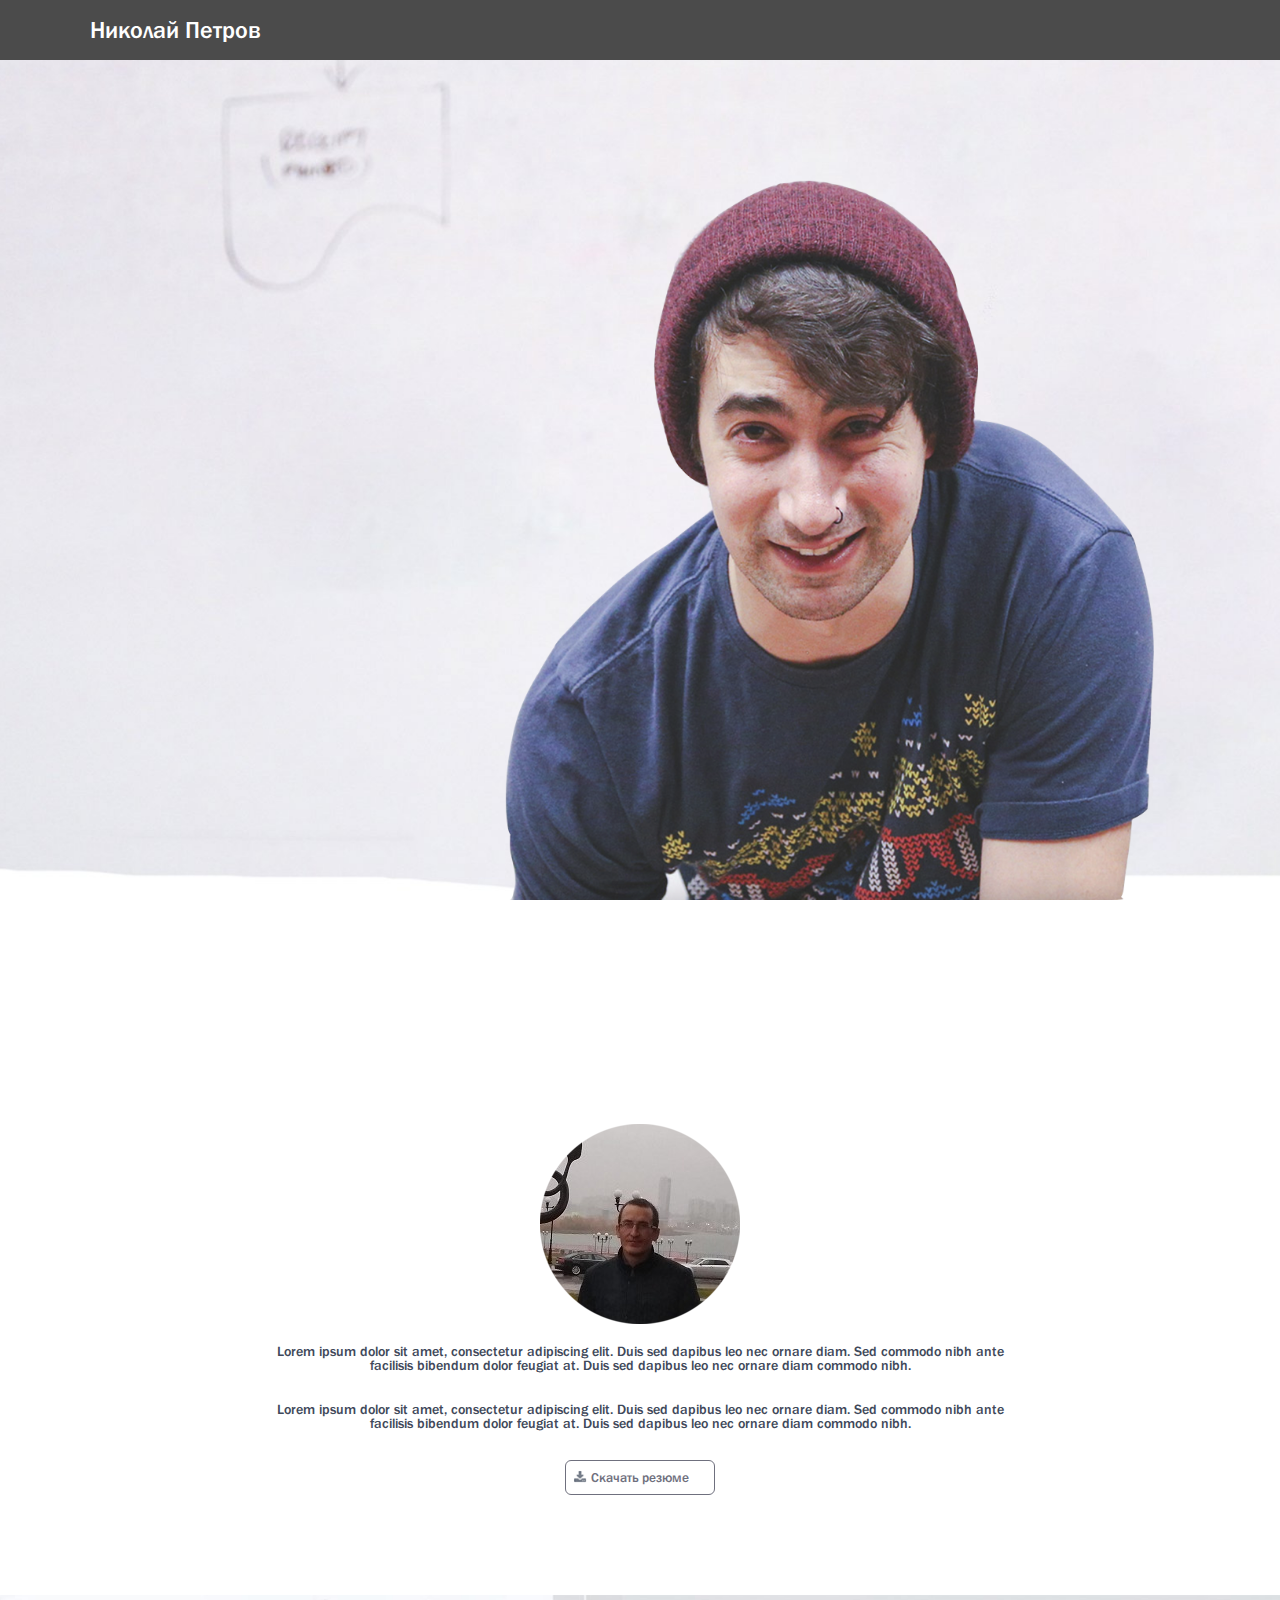
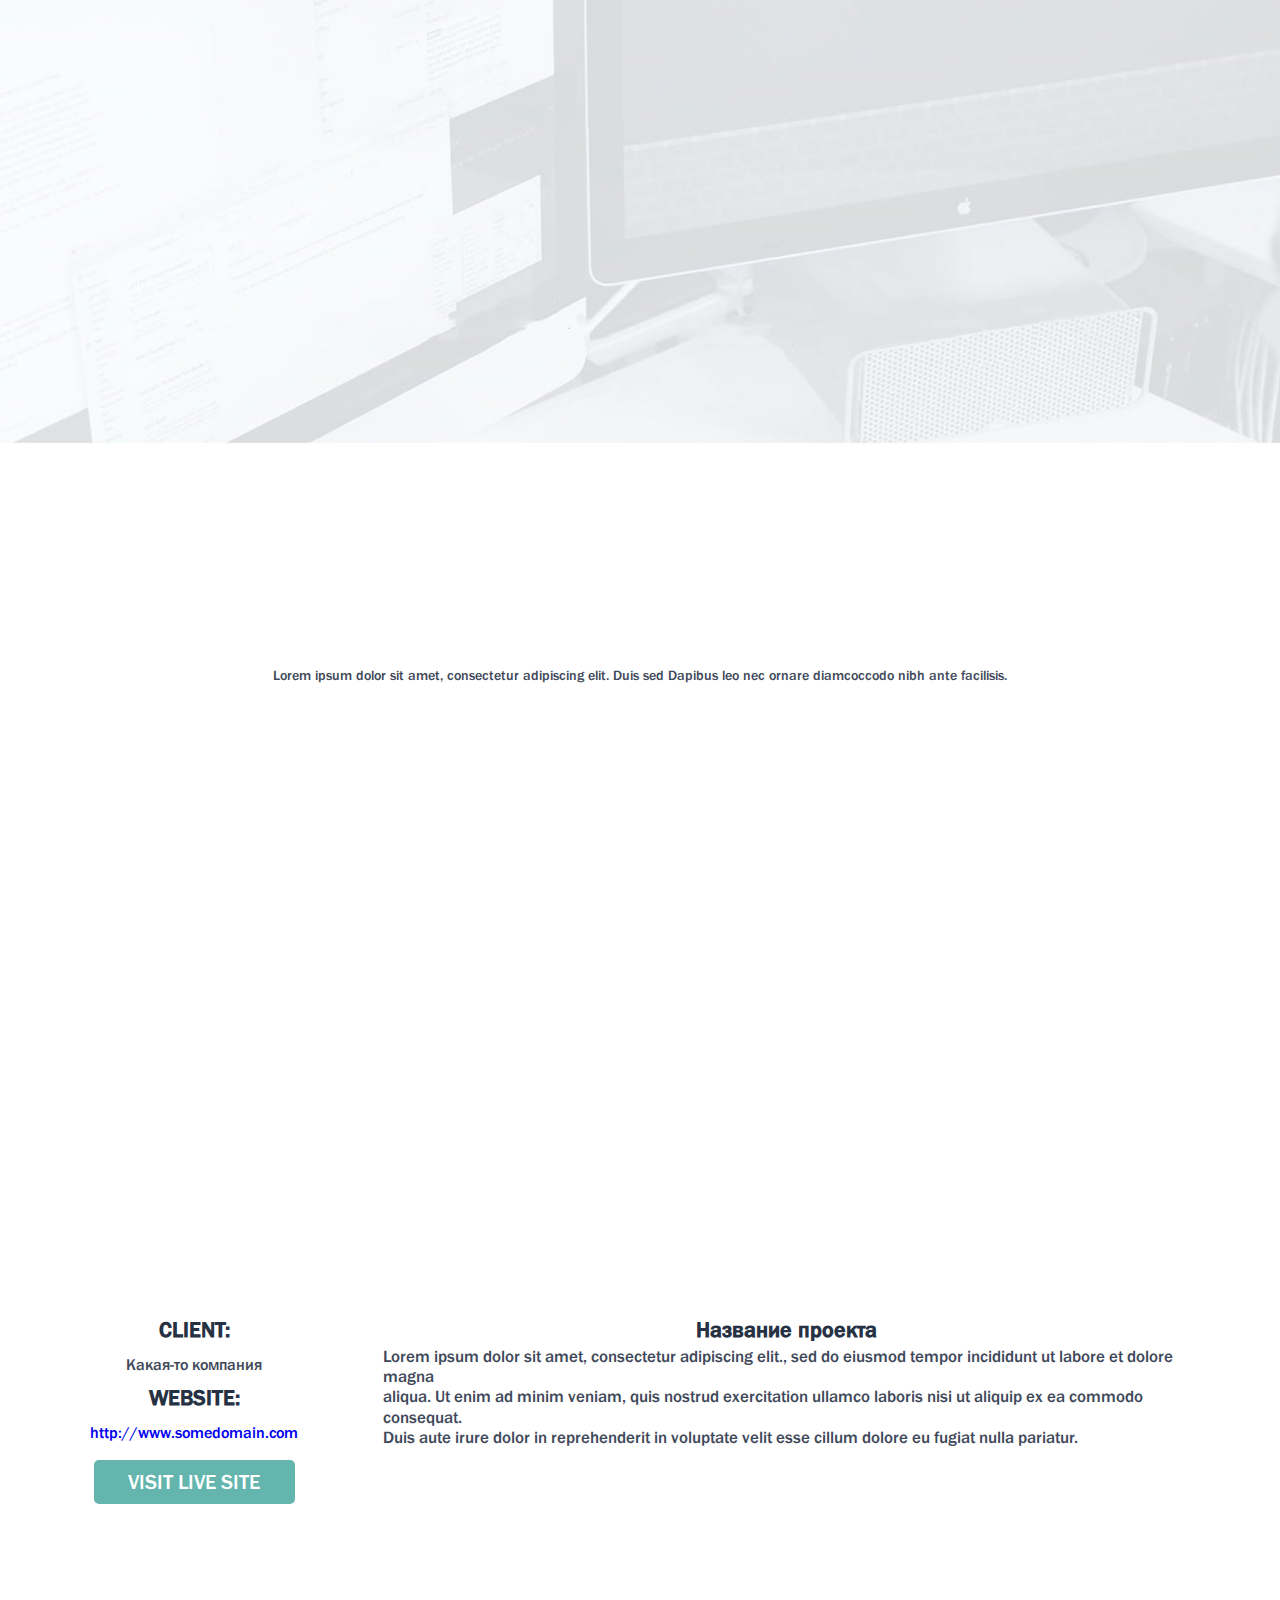
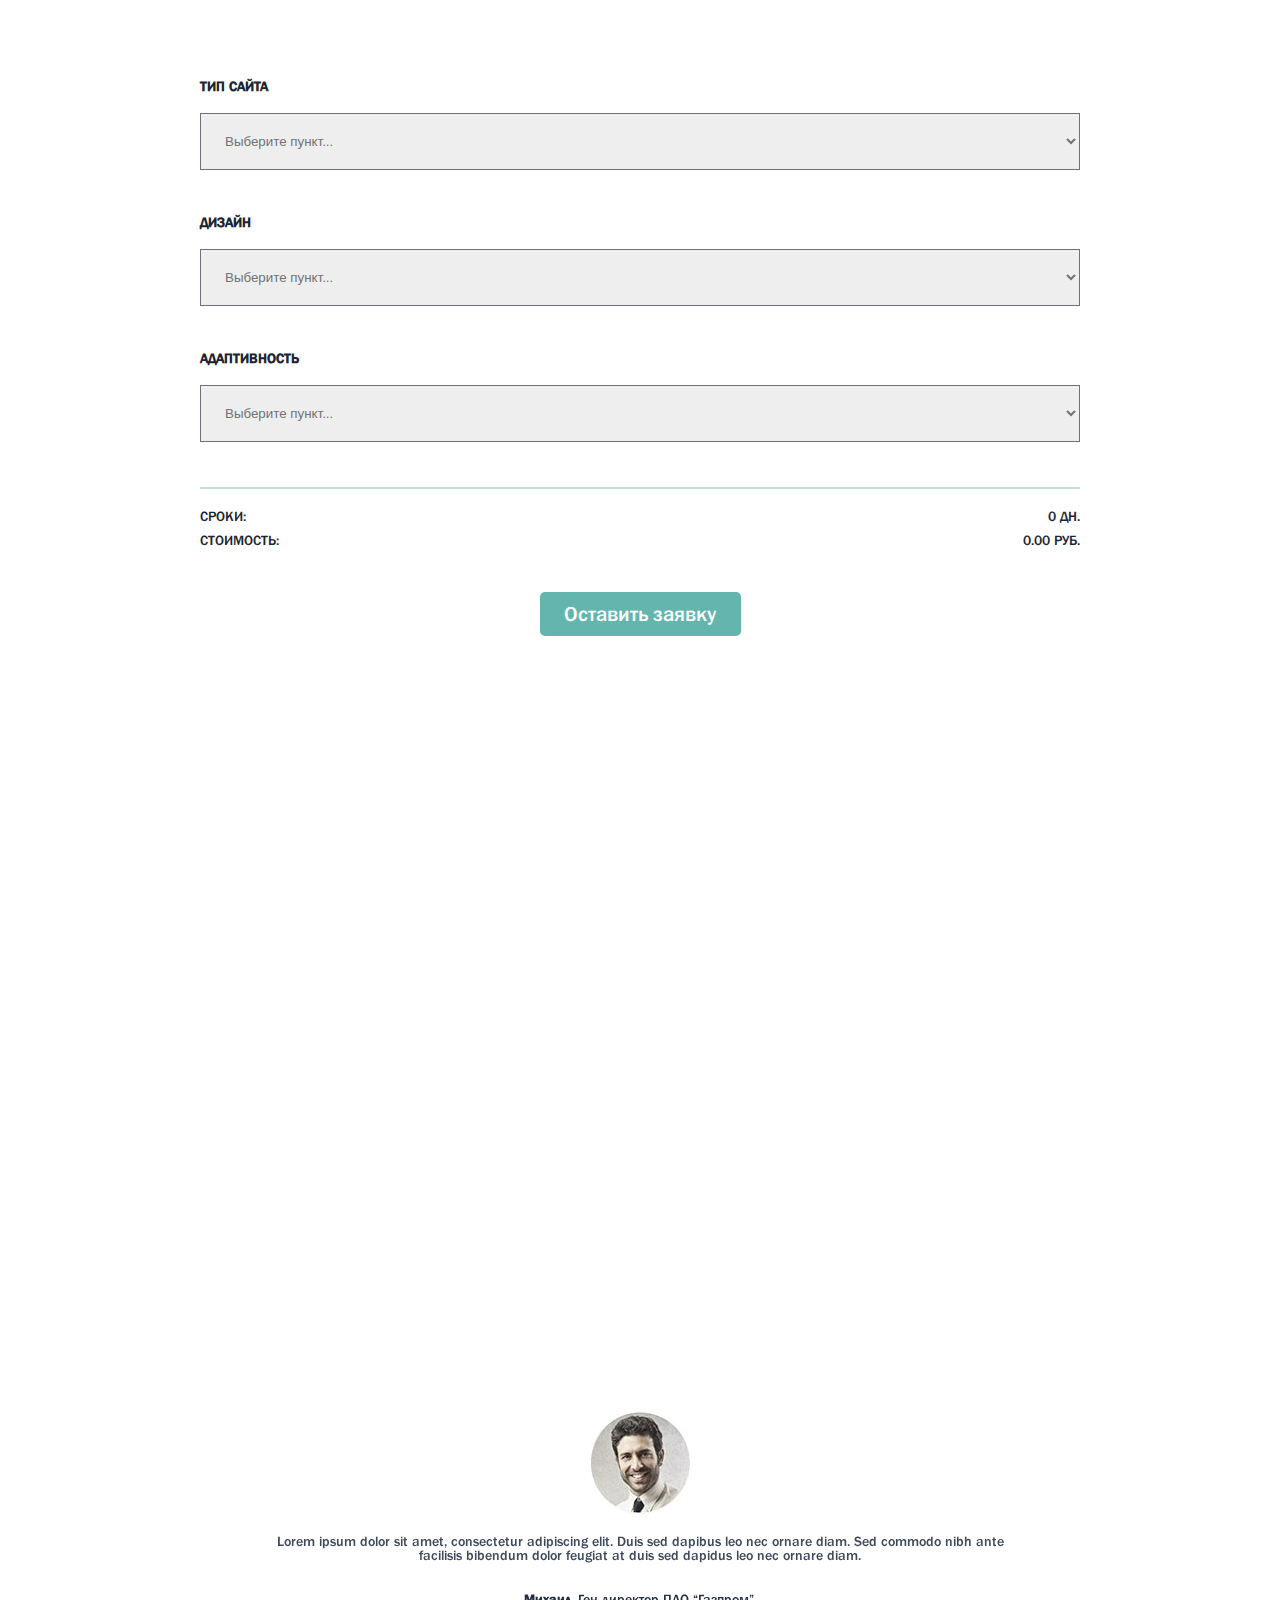
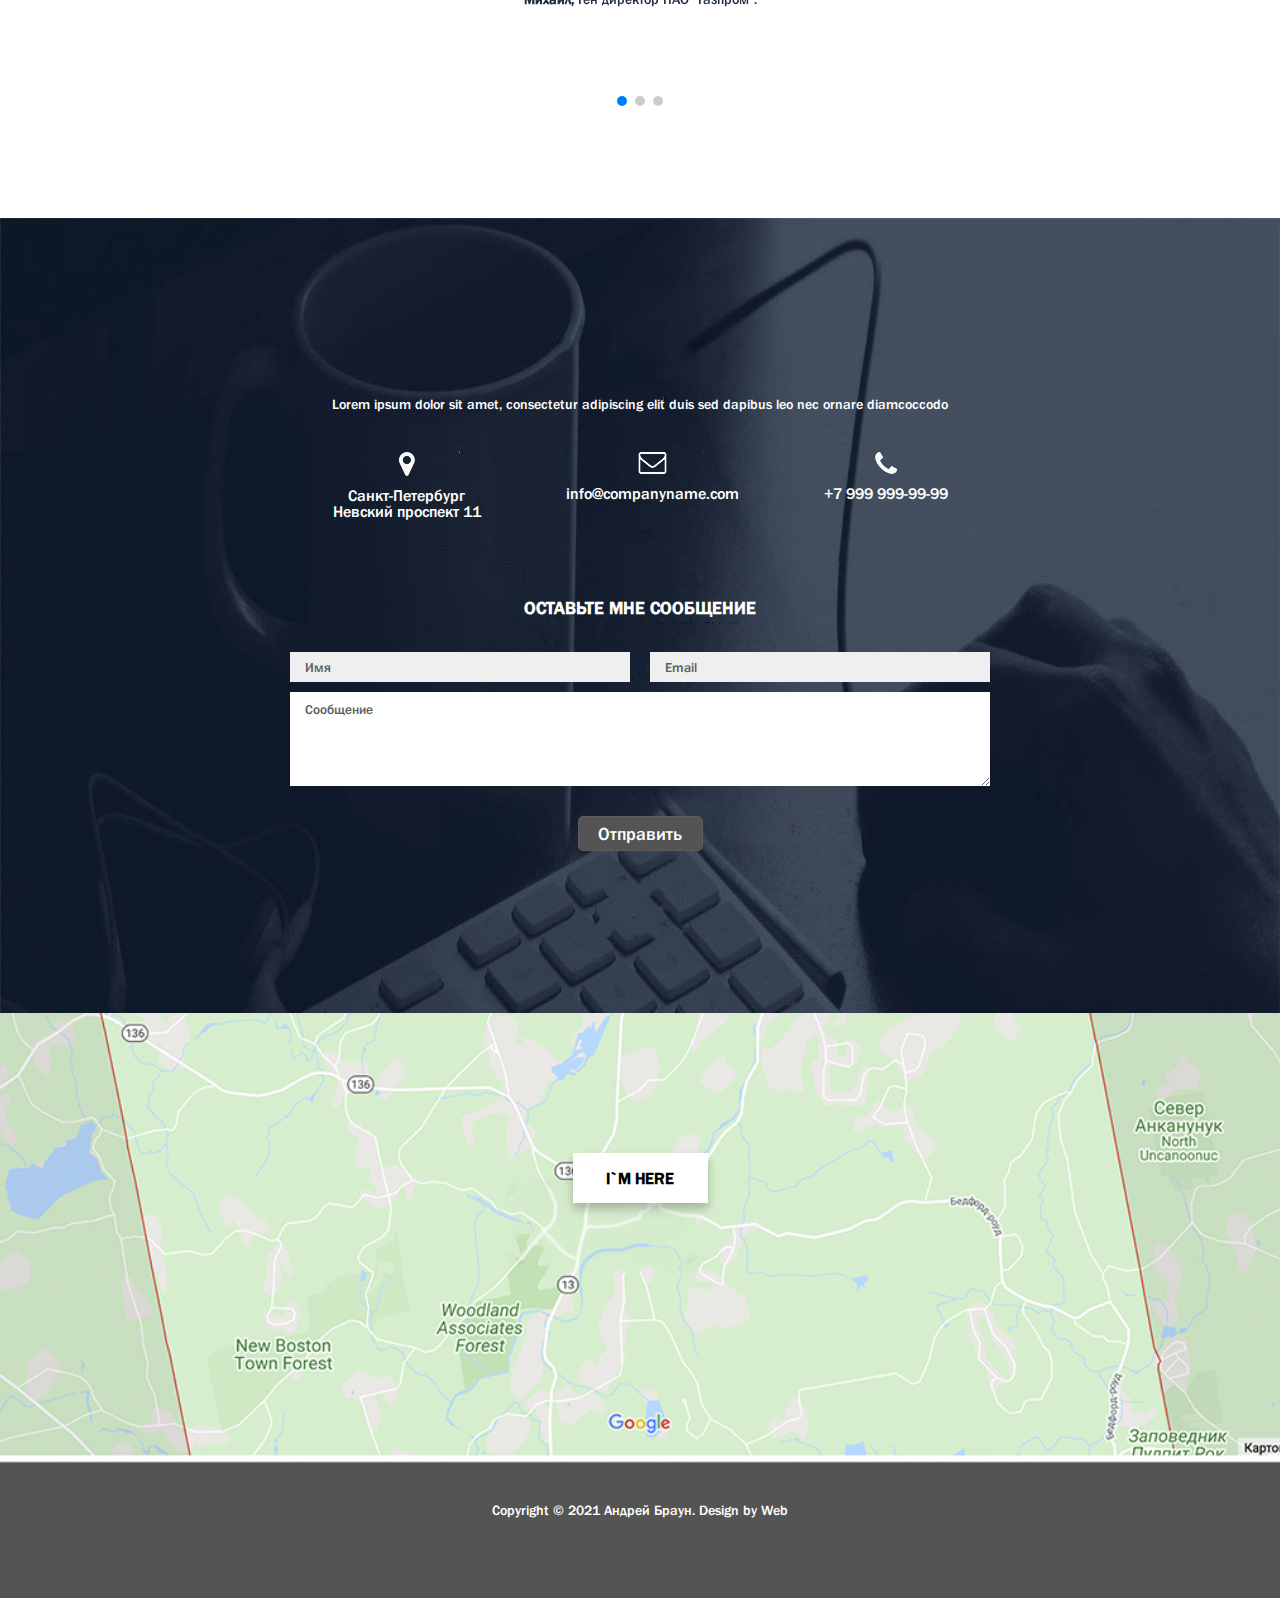
<file: src/index.html>
<!DOCTYPE html>
<html lang="ru">

<head>
   <meta charset="UTF-8">
   <meta http-equiv="X-UA-Compatible" content="IE=edge">
   <meta name="viewport" content="width=device-width, initial-scale=1.0">
   <title>Мой проект - портфолио</title>
   <link rel="stylesheet" href="./css/reset.css">
   <link rel="stylesheet" href="./css/swiper-bundle.min.css">
   <link rel="stylesheet" href="./css/media.css">
   <link rel="stylesheet" href="./css/style.css">
</head>

<body>
   <div class="loader" id="loader"></div>

   <header class="header">
      <div class="container">
         <nav class="header__nav">
            <div class="header__logo link-active">
               <a class="header__logo-link" href="#main">
                  <div class="header__logo-item">Николай Петров</div>
               </a>
            </div>
            <ul class="header__menu">
               <li class="header__menu-item"><a class="header__menu-link" href="#about">ОБО МНЕ</a></li>
               <li class="header__menu-item"><a class="header__menu-link" href="#skills">УСЛУГИ</a></li>
               <li class="header__menu-item"><a class="header__menu-link" href="#cases">КЕЙСЫ</a></li>
               <li class="header__menu-item"><a class="header__menu-link" href="#calculation">ПРАЙС</a></li>
               <li class="header__menu-item"><a class="header__menu-link" href="#awards">ОТЗЫВЫ</a></li>
               <li class="header__menu-item"><a class="header__menu-link" href="#contacts">КОНТАКТЫ</a></li>
            </ul>
            <div class="burger">
               <input id="burger__menu-toggle" type="checkbox" />
               <label class="burger__menu-btn" for="burger__menu-toggle">
                  <span></span>
               </label>
               <ul class="burger__menu-box">
                  <li class="burger__menu-item"><a class="burger__menu-link" href="#about">ОБО МНЕ</a></li>
                  <li class="burger__menu-item"><a class="burger__menu-link" href="#skills">УСЛУГИ</a></li>
                  <li class="burger__menu-item"><a class="burger__menu-link" href="#cases">КЕЙСЫ</a></li>
                  <li class="burger__menu-item"><a class="burger__menu-link" href="#calculation">ПРАЙС</a></li>
                  <li class="burger__menu-item"><a class="burger__menu-link" href="#awards">ОТЗЫВЫ</a></li>
                  <li class="burger__menu-item"><a class="burger__menu-link" href="#contacts">КОНТАКТЫ</a></li>
               </ul>
            </div>
         </nav>
      </div>
   </header>

   <main id="main">
      <div class="container">
         <div class="main__box">
            <h1 class="main__title">Привет<br>Я Николай Петров</h1>
            <h4 class="main__subtitle">Фулл стек веб - разработчик и Android - разработчик</h4>
            <input class="main__input" type="button" value="Обо мне">
            <input class="main__input" type="button" value="Мои работы">
         </div>
      </div>
   </main>

   <section id="about">
      <div class="container">
         <div class="title-container ">
            <h2 class="title title-animation">ОБО МНЕ</h2>
         </div>
         <div class="border-container border-animation">
            <img class="border-bottom" src="./img/border.jpg" alt="Нижняя линия">
         </div>
         <img class="about__img" src="./img/about/about__photo.png" alt="Фотография Николай Петров">
         <p class="about__text">Lorem ipsum dolor sit amet, consectetur adipiscing elit. Duis sed dapibus leo nec ornare
            diam. Sed commodo nibh ante<br>
            facilisis bibendum dolor feugiat at. Duis sed dapibus leo nec ornare diam commodo nibh.
         </p>
         <p class="about__text">Lorem ipsum dolor sit amet, consectetur adipiscing elit. Duis sed dapibus leo nec ornare
            diam. Sed commodo nibh ante<br>
            facilisis bibendum dolor feugiat at. Duis sed dapibus leo nec ornare diam commodo nibh.
         </p>
         <input class="about__input" type="button" value="Скачать резюме">
      </div>
   </section>

   <section id="skills">
      <div class="container">
         <div class="title-container">
            <h2 class="title skills__title title-animation">ЧТО Я УМЕЮ</h2>
         </div>
         <div class="border-container border-animation">
            <img class="border-bottom" src="./img/border.jpg" alt="Нижняя линия">
         </div>
         <div class="skills__container site-animation">
            <div class="skills__list">
               <div class="skills-container-icons">
                  <img class="skills__img-icon" src="./img/skills/skills__img_icon1.png" alt="иконки">
               </div>
               <h3 class="skills__list-title">Веб-дизайн</h3>
               <p class="skills__list-subtitle">Lorem ipsum dolor sit amet placerat
                  facilisis felis mi in tempus eleifend
                  pellentesque natoque etiam.</p>
            </div>
            <div class="skills__list">
               <div class="skills-container-icons">
                  <img class="skills__img-icon" src="./img/skills/skills__img_icon2.png" alt="иконки">
               </div>
               <h3 class="skills__list-title">Разработка</h3>
               <p class="skills__list-subtitle">Lorem ipsum dolor sit amet placerat
                  facilisis felis mi in tempus eleifend
                  pellentesque natoque etiam.</p>
            </div>
            <div class="skills__list">
               <div class="skills-container-icons">
                  <img class="skills__img-icon" src="./img/skills/skills__img_icon3.png" alt="иконки">
               </div>
               <h3 class="skills__list-title">СЕО-Оптимизация</h3>
               <p class="skills__list-subtitle">Lorem ipsum dolor sit amet placerat
                  facilisis felis mi in tempus eleifend
                  pellentesque natoque etiam.</p>
            </div>
            <div class="skills__list">
               <div class="skills-container-icons">
                  <img class="skills__img-icon" src="./img/skills/skills__img_icon4.png" alt="иконки">
               </div>
               <h3 class="skills__list-title">Маркетинг</h3>
               <p class="skills__list-subtitle">Lorem ipsum dolor sit amet placerat
                  facilisis felis mi in tempus eleifend
                  pellentesque natoque etiam.</p>
            </div>
         </div>
      </div>
   </section>

   <section id="cases">
      <div class="container">
         <div class="title-container">
            <h2 class="title title-animation">КЕЙСЫ</h2>
         </div>
         <div class="border-container border-animation">
            <img class="border-bottom" src="./img/border.jpg" alt="Нижняя линия">
         </div>
         <p class="cases__subtitle">Lorem ipsum dolor sit amet, consectetur adipiscing elit. Duis sed Dapibus leo nec
            ornare
            diamcoccodo nibh ante facilisis.
         </p>
         <div class="swiper site-animation">
            <div class="swiper-wrapper">
               <div class="swiper-slide">
                  <img class="cases__img" src="./img/cases__img.jpg" alt="Картинка open cloud">
               </div>
               <div class="swiper-slide">
                  <img class="cases__img" src="./img/footer__map.png" alt="Картинка open cloud">
               </div>
               <div class="swiper-slide">
                  <img class="cases__img" src="./img/contacts/contacts__bg.jpg" alt="Картинка open cloud">
               </div>
            </div>

            <div class="swiper-pagination"></div>

            <div class="swiper-button-prev"></div>
            <div class="swiper-button-next"></div>
            <!-- <div class="swiper-scrollbar"></div> -->
         </div>
         <div class="cases__container">
            <div class="cases__info">
               <h4 class="cases__info-title">CLIENT:</h4>
               <p class="cases__info-subtitle">Какая-то компания</p>
               <h4 class="cases__info-title">WEBSITE:</h4>
               <a class="cases__info-site" href="#">http://www.somedomain.com</a>
               <input class="cases__input" type="submit" value="VISIT LIVE SITE">
            </div>
            <div class="cases__project">
               <h4 class="cases__project-title">Название проекта</h4>
               <p class="cases__project-text">Lorem ipsum dolor sit amet, consectetur adipiscing elit., sed do eiusmod
                  tempor
                  incididunt ut labore et dolore magna<br>
                  aliqua. Ut enim ad minim veniam, quis nostrud exercitation ullamco laboris nisi ut aliquip ex ea
                  commodo
                  consequat.<br>
                  Duis aute irure dolor in reprehenderit in voluptate velit esse cillum dolore eu fugiat nulla pariatur.
               </p>
            </div>
         </div>
      </div>
   </section>

   <section id="calculation">
      <div class="container">
         <div class="title-container">
            <h2 class="title title-lowercase title-animation">Расчет стоимости</h2>
         </div>
         <div class="calculation__menu">
            <div class="calculation__list">
               <h4 class="calculation__list-title">ТИП САЙТА</h4>
               <select class="calculation__select" name="siteType" id="siteType">
                  <option class="calculation__list-select" value="0">Выберите пункт...</option>
                  <option class="calculation__list-select" value="2000">Сайт визитка</option>
                  <option class="calculation__list-select" value="3000">Интернет магазин</option>
                  <option class="calculation__list-select" value="4000">Корпоративный cайт</option>
               </select>
            </div>
            <div class="calculation__list">
               <h4 class="calculation__list-title">ДИЗАЙН</h4>
               <select class="calculation__select" name="designType" id="designType">
                  <option class="calculation__list-select" value="0">Выберите пункт...</option>
                  <option class="calculation__list-select" value="2000">Шаблонный дизайн</option>
                  <option class="calculation__list-select" value="3000">Органический дизайн</option>
                  <option class="calculation__list-select" value="4000">Уникальный дизайн</option>
               </select>
            </div>
            <div class="calculation__list">
               <h4 class="calculation__list-title">АДАПТИВНОСТЬ</h4>
               <select class="calculation__select" name="siteAdaptive" id="siteAdaptive">
                  <option class="calculation__list-select" value="0">Выберите пункт...</option>
                  <option class="calculation__list-select" value="0">Не адаптивный сайт</option>
                  <option class="calculation__list-select" value="3000">Адаптивный сайт</option>
               </select>
            </div>
            <div class="calculation__border"> </div>
            <div class="calculation__total calculation__total-bottom">
               <p class="">Cроки:</p>
               <p><span id="total-date">0</span> дн.</p>
            </div>
            <div class="calculation__total">
               <p class="">Cтоимость:</p>
               <p><span id="total">0.00</span> руб.</p>
            </div>
         </div>
         <input class="calculation__input" type="submit" value="Оставить заявку">
      </div>
   </section>

   <section class="statistics">
      <div class="container">
         <div class="title-container">
            <h2 class="title statistics__title title-animation">НЕМНОГО СТАТИСТИКИ</h2>
         </div>
         <div class="border-container border-animation">
            <img class="border-bottom" src="./img/border.jpg" alt="Нижняя линия">
         </div>
         <div class="statistics__container site-animation">
            <div class="statistics__list">
               <img class="statistics__img-icon" src="./img/statistics/statistics__img_icon1.png" alt="иконки">
               <h3 class="statistics__list-title">120</h3>
               <p class="statistics__list-subtitle">СЧАСТЛИВЫХ КЛИЕНТОВ</p>
            </div>
            <div class="statistics__list">
               <img class="statistics__img-icon" src="./img/statistics/statistics__img_icon2.png" alt="иконки">
               <h3 class="statistics__list-title">4,600</h3>
               <p class="statistics__list-subtitle">ЧАСОВ РАБОТЫ</p>
            </div>
            <div class="statistics__list">
               <img class="statistics__img-icon" src="./img/statistics/statistics__img_icon3.png" alt="иконки">
               <h3 class="statistics__list-title">340</h3>
               <p class="statistics__list-subtitle">ПРОЕКТОВ ЗАВЕРШЕНО</p>
            </div>
            <div class="statistics__list">
               <img class="statistics__img-icon" src="./img/statistics/statistics__img_icon4.png" alt="иконки">
               <h3 class="statistics__list-title">23</h3>
               <p class="statistics__list-subtitle">НАГРАД ПОЛУЧЕНО</p>
            </div>
         </div>
      </div>
   </section>

   <section id="awards">
      <div class="container">
         <div class="title-container">
            <h2 class="title title-animation">ОТЗЫВЫ</h2>
         </div>
         <div class="border-container border-animation">
            <img class="border-bottom" src="./img/border.jpg" alt="Нижняя линия">
         </div>
         <div class="awards__container">
            <div class="swiper">
               <div class="swiper-wrapper">
                  <div class="swiper-slide">
                     <img class="awards__img" src="./img/awards/awards__img1.jpg" alt="Фотографии">
                     <p class="awards__text">Lorem ipsum dolor sit amet, consectetur adipiscing elit. Duis sed dapibus
                        leo nec
                        ornare
                        diam. Sed commodo nibh ante<br>
                        facilisis bibendum dolor feugiat at duis sed dapidus leo nec ornare diam.
                     </p>
                     <p class="awards__text-name"><span>Михаил, </span>Ген директор ПАО “Газпром”.</p>
                  </div>
                  <div class="swiper-slide">
                     <img class="awards__img" src="./img/awards/awards__img2.png" alt="Фотографии">
                     <p class="awards__text">Lorem ipsum dolor sit amet, consectetur adipiscing elit. Duis sed dapibus
                        leo nec
                        ornare
                        diam. Sed commodo nibh ante<br>
                        facilisis bibendum dolor feugiat at duis sed dapidus leo nec ornare diam.
                     </p>
                     <p class="awards__text-name"><span>Андрей, </span>Веб-разработчик.</p>
                  </div>
                  <div class="swiper-slide">
                     <img class="awards__img" src="./img/awards/awards__img3.png" alt="Фотографии">
                     <p class="awards__text">Lorem ipsum dolor sit amet, consectetur adipiscing elit. Duis sed dapibus
                        leo nec
                        ornare
                        diam. Sed commodo nibh ante<br>
                        facilisis bibendum dolor feugiat at duis sed dapidus leo nec ornare diam.
                     </p>
                     <p class="awards__text-name"><span>Николай, </span>Начинающий веб-разработчик.</p>
                  </div>
               </div>

               <div class="swiper-pagination"></div>
               <!--  <div class="swiper-button-prev"></div>
               <div class="swiper-button-next"></div>
               <div class="swiper-scrollbar"></div> -->
            </div>
         </div>
      </div>
   </section>

   <section id="contacts">
      <div class="container">
         <div class="contacts__wrapper">
            <div class="title-container">
               <h2 class="title title__white title-animation">МОИ КОНТАКТЫ</h2>
            </div>
            <div class="border-container border-animation">
               <img class="border-bottom border-bottom_margin" src="./img/border.jpg" alt="Нижняя линия">
            </div>
            <p class="contacts__subtitle">Lorem ipsum dolor sit amet, consectetur adipiscing elit duis sed dapibus leo
               nec
               ornare diamcoccodo</p>
            <div class="contacts__container">
               <div class="contacts__list">
                  <img class="contacts__img-icon" src="./img/contacts/contacts__input_icon1.png" alt="иконки">
                  <div class="contacts__address">Санкт-Петербург<br>Невский проспект 11</div>
               </div>
               <div class="contacts__list">
                  <img class="contacts__img-icon" src="./img/contacts/contacts__input_icon2.png" alt="иконки">
                  <a class="contacts__email" href="mailto:info@companyname.com">info@companyname.com</a>
               </div>
               <div class="contacts__list">
                  <img class="contacts__img-icon" src="./img/contacts/contacts__input_icon3.png" alt="иконки">
                  <a class="contacts__phone" href="tel:+79999999999">+7 999 999-99-99</a>
               </div>
            </div>
            <div class="contacts__box">
               <h3 class="contacts__message">ОСТАВЬТЕ МНЕ СООБЩЕНИЕ</h3>
               <form class="contacts__form" action="">
                  <div class="contacts__form-box">
                     <input class="contacts__form-input contacts__form-input_margin" type="submit" value="Имя">
                     <input class="contacts__form-input" type="submit" value="Email">
                  </div>
                  <textarea class="contacts__textarea" name="" id="" cols="" rows="">Сообщение</textarea>
               </form>
               <button class="contacts__btn">Отправить</button>
            </div>
            <ul class="contacts__social-list">
               <li class="contacts__social-item">
                  <a href="#" class="contacts__social-link contacts__social-link_facebook"></a>
               </li>
               <li class="contacts__social-item">
                  <a href="#" class="contacts__social-link contacts__social-link_twitter"></a>
               </li>
               <li class="contacts__social-item">
                  <a href="#" class="contacts__social-link contacts__social-link_ball"></a>
               </li>
               <li class="contacts__social-item">
                  <a href="#" class="contacts__social-link contacts__social-link_kat"></a>
               </li>
               <li class="contacts__social-item">
                  <a href="#" class="contacts__social-link contacts__social-link_inctagram"></a>
               </li>
               <li class="contacts__social-item">
                  <a href="#" class="contacts__social-link contacts__social-link_in"></a>
               </li>
            </ul>
         </div>
      </div>
   </section>

   <footer class="footer">
      <div class="footer__container">
         <h3 class="footer__title">I`M HERE</h3>
      </div>
      <div class="footer__text">Copyright © 2021 Андрей Браун. Design by Web</div>
   </footer>

   <div class="modal-container">
      <div id="modal" class="modal">
         <p class="modal__text">Хочешь получить скидку? Жми кнопку ниже!</p>
         <button class="modal__btn" title="Закрыть"
            onclick="document.getElementById('modal').style.display='none';"></button>
         <a href="#calculation"><button class="modal__button" id="modal__button">Получить скидку</button></a>
      </div>
   </div>

   <script src="./js/jquery-3.6.0.min.js"></script>
   <script src="./js/swiper-bundle.min.js"></script>
   <script src="./js/script.js"></script>
</body>

</html>
</file>
<file: src/css/media.css>
@media (min-width: 576px) {
   h1.main__title {
      font-size: 50px;
   }

   div.cases__container {
      display: flex;
      flex-direction: row;
   }

   div.cases__project {
      padding-left: 35px;
   }

   ul.contacts__social-list {
      max-width: 300px;
   }
}

@media (min-width: 768px) {
   .burger {
      display: none;
   }

   li.header__menu-item {
      display: block;
   }

   h1.main__title {
      font-size: 55px;
   }

   div.skills__container {
      display: flex;
      justify-content: space-around;
      align-items: center;
      padding-top: 45px;
   }

   p.skills__list-subtitle {
      width: 100%;
   }

   div.cases__project {
      padding-left: 85px;
   }

   div.statistics__container {
      display: flex;
      justify-content: space-around;
      align-items: center;
   }

   input.contacts__form-input {
      width: 60%;
   }

   textarea.contacts__textarea {
      width: 60%;
   }

   ul.contacts__social-list {
      max-width: 350px;
   }
}

@media (min-width: 992px) {
   div.header__logo-item {
      font-size: 24px;
   }

   li.header__menu-item {
      font-size: 17px;
      padding-right: 25px;
   }

   #main::after {
      display: none;
   }

   h1.main__title {
      font-size: 60px;
      color: #223549;
   }

   h4.main__subtitle {
      font-size: 17px;
      color: #76828e;
   }

   input.main__input {
      color: #697784;
      background-color: transparent;
   }

   input.main__input:hover {
      background-color: #545454;
      color: #ffffff;
   }

   div.contacts__wrapper {
      padding: 0 200px;
   }

   div.contacts__container {
      display: flex;
      justify-content: space-around;
   }

   div.contacts__address {
      font-size: 16px;
   }

   a.contacts__email {
      font-size: 16px;
   }

   a.contacts__phone {
      font-size: 16px;
   }

   div.contacts__form-box {
      display: flex;
   }

   input.contacts__form-input_margin {
      margin-right: 20px;
   }

   textarea.contacts__textarea {
      width: 100%;
   }

   ul.contacts__social-list {
      max-width: 420px;
   }
}

@media (min-width: 1200px) {
   li.header__menu-item {
      padding-right: 40px;
   }

   h1.main__title {
      font-size: 70px;
      color: #223549;
   }

   h4.main__subtitle {
      font-size: 21px;
      color: #76828e;
   }
}
</file>
<file: src/css/style.css>
@font-face {
   font-family: 'Franklin Gothic';
   src: url('../fonts/framd.eot');
   src: local('☺'), url('../fonts/framd.woff') format('woff'), url('../fonts/framd.ttf') format('truetype'), url('../fonts/framd.svg') format('svg');
   font-weight: normal;
   font-style: normal;
}

/* html {
   scroll-behavior: smooth;
}

:target {
   scroll-margin-top: 70px;
} */

body {
   font-family: 'Franklin Gothic', Arial, Helvetica, sans-serif;
}

.loader {
   position: fixed;
   top: 30%;
   left: 50%;
   border: 16px solid #ffffff;
   border-top: 16px solid #4b4b4b;
   border-bottom: 16px solid #4b4b4b;
   border-radius: 50%;
   width: 100px;
   height: 100px;
   z-index: 1;
   animation: loader 3s linear infinite;
}

@keyframes loader {
   0% {
      transform: translate(-20%, 50%) rotate(0deg);
   }

   100% {
      transform: translate(-20%, 50%) rotate(360deg);
   }
}

.hide-loader {
   display: none;
}

.container {
   max-width: 1140px;
   margin: 0 auto;
   padding: 0 20px;
}

.header {
   background-color: #4b4b4b;
   width: 100%;
   height: 60px;
   position: fixed;
   z-index: 100;
}

.header__nav {
   display: flex;
   justify-content: space-between;
   align-items: center;
   height: 60px;
}

.header__logo-item {
   font-size: 20px;
   color: #ffffff;
   animation: coming 3s ease;
}

@keyframes coming {
   from {
      opacity: 0;
   }

   to {
      opacity: 1;
   }
}

.header__menu {
   display: flex;
   list-style: none;
   text-transform: uppercase;
}

.header__menu-item {
   padding-right: 15px;
   animation: topShift 1s ease forwards;
   opacity: 0;
}

.header__menu-item:last-child {
   padding-right: 0;
}

@keyframes topShift {
   from {
      opacity: 0;
      margin-top: -80px;
   }

   to {
      opacity: 1;
      margin-top: 0;
   }
}

.header__menu-item:nth-child(2) {
   animation-delay: 0.3s;
}

.header__menu-item:nth-child(3) {
   animation-delay: 0.6s;
}

.header__menu-item:nth-child(4) {
   animation-delay: 0.9s;
}

.header__menu-item:nth-child(5) {
   animation-delay: 1.2s;
}

.header__menu-item:nth-child(6) {
   animation-delay: 1.5s;
}

.header__menu-link {
   transition: all 1s;
   transform: scale(1);
   display: inline-block;
   color: #ffffff;
}

.link-active {
   color: rgb(252, 144, 4);
}

.header__menu-link:hover {
   color: rgb(252, 144, 4);
}

.header__menu-link:active {
   transform: scale(1.2);
}

.header__menu-item {
   display: none;
}

#burger__menu-toggle {
   opacity: 0;
}

#burger__menu-toggle:checked~.burger__menu-btn>span {
   transform: rotate(45deg);
}

#burger__menu-toggle:checked~.burger__menu-btn>span::before {
   top: 0;
   transform: rotate(0);
}

#burger__menu-toggle:checked~.burger__menu-btn>span::after {
   top: 0;
   transform: rotate(90deg);
}

#burger__menu-toggle:checked~.burger__menu-box {
   visibility: visible;
   right: 0;
}

.burger {
   color: #4b4b4b;
}

.burger__menu-btn {
   display: flex;
   align-items: center;
   position: fixed;
   top: 20px;
   right: 20px;
   width: 22px;
   height: 22px;
   cursor: pointer;
   z-index: 1;
}

.burger__menu-btn>span,
.burger__menu-btn>span::before,
.burger__menu-btn>span::after {
   display: block;
   position: absolute;
   width: 100%;
   height: 2px;
   background-color: #ffffff;
   transition-duration: .25s;
}

.burger__menu-btn>span::before {
   content: '';
   top: -8px;
}

.burger__menu-btn>span::after {
   content: '';
   top: 8px;
}

.burger__menu-box {
   display: block;
   position: fixed;
   visibility: hidden;
   top: 60px;
   right: 0;
   width: 100%;
   margin: 0;
   padding: 15px 0;
   list-style: none;
   background-color: #ffffff;
   box-shadow: 1px 0px 6px rgba(0, 0, 0, .2);
   transition-duration: .25s;
}

.burger__menu-item {
   width: 90px;
   margin: 0 auto;
}

.burger__menu-link {
   display: block;
   padding: 5px 10px;
   color: #4b4b4b;
   font-size: 16px;
   font-weight: 500;
   text-decoration: none;
   transition-duration: .25s;
}

.burger__menu-link:visited {
   color: #4b4b4b;
}

.burger__menu-link:active {
   transform: scale(1.2);
}

.burger__menu-link:hover {
   background-color: #CFD8DC;
}

#main {
   background: url(../img/main/main__boy.png) 80% 100% / auto 80% no-repeat, url(../img/main/main__bg.jpg) center / cover no-repeat;
   height: 100%;
   position: relative;
}

#main::after {
   content: "";
   position: absolute;
   top: 0;
   bottom: 0;
   left: 0;
   right: 0;
   background: rgba(0, 0, 0, 0.3);
}

.main__box {
   text-align: center;
   padding: 270px 20px 0 0;
   position: absolute;
   z-index: 2;
   opacity: 0;
   animation: titleMove 1s ease forwards;
   animation-delay: 1.5s;
}

@keyframes titleMove {
   from {
      opacity: 0;
      margin-left: -200px;
   }

   to {
      opacity: 1;
      margin-left: 0px;
   }
}

.main__title {
   font-size: 35px;
   color: #ffffff;
}

.main__subtitle {
   font-size: 18px;
   color: #ffffff;
   margin: 30px 0 55px;
}

.main__input {
   color: #ffffff;
   background-color: #545454;
   width: 95px;
   height: 42px;
   border: 0.5px solid #4b4b4b;
   border-radius: 5px;
   margin: 0 13px;
   transition: all 1.5s;
   transform: scale(1);
}

.main__input:hover {
   background-color: #ffffff;
   color: #4b4b4b;
}

.main__input:active {
   transform: scale(1.2);
}

#about {
   text-align: center;
}

.title-container {
   width: 100%;
   /* opacity: 0;
   animation: title 3s ease forwards;
   animation-delay: 1s; */
}

.title {
   text-align: center;
   text-transform: uppercase;
   font-size: 30px;
   font-weight: 700;
   color: #263244;
   margin: 100px 0 30px;
}

.title-animation {
   opacity: 0;
}

.title-animation_show {
   opacity: 1;
   animation: title 2s ease forwards;
   transition: all 1s;
}

@keyframes title {
   from {
      opacity: 0;
      margin-left: 1000px;
   }

   to {
      opacity: 1;
      margin-left: 0;
   }
}

.border-container {
   width: 100%;
}

.border-bottom {
   width: 70px;
   display: block;
   margin: 0 auto 60px;
}

.border-animation {
   opacity: 0;
}

.border-animation_show {
   opacity: 1;
   animation: borderBottom 2s ease forwards;
   transition: all 1s;
}

@keyframes borderBottom {
   from {
      opacity: 0;
      margin-left: -1000px;
   }

   to {
      opacity: 1;
      margin-left: 0;
   }
}

.about__text {
   font-size: 14px;
   font-weight: 400;
   color: #3f495a;
   margin: 20px 0 30px;
}

.about__input {
   width: 150px;
   height: 35px;
   border: 0.5px solid #6f707e;
   border-radius: 6px;
   color: #6f707e;
   background: url(../img/about/about__icon.png) 5% 45% / auto 40% no-repeat;
   transition: all 1.5s;
   transform: scale(1);
}

.about__input:hover {
   background-color: #545454;
   color: #ffffff;
}

.about__input:active {
   transform: scale(1.2);
}

#skills {
   background: url(../img/skills/skills__bg.jpg) center / cover no-repeat;
   width: 100%;
}

.skills__title {
   padding: 105px 0 0;
}

.skills__container {
   text-align: center;
}

.site-animation {
   opacity: 0;
}

.site-animation_show {
   opacity: 1;
   animation: siteAnimation 4s ease forwards;
   transition: all 1s;
}

@keyframes siteAnimation {
   from {
      opacity: 0;
      margin-left: 0;
   }

   to {
      opacity: 1;
      margin-left: 0;
   }
}

.skills-container-icons {
   width: 100%;
   opacity: 0;
   animation: icons 2s ease forwards;
   animation-delay: 2s;
}

@keyframes icons {
   from {
      opacity: 0;
      margin-left: 0;
   }

   to {
      opacity: 1;
      margin-left: 0;
   }
}

.skills__list {
   padding: 0 5px;
}

.skills__list-title {
   padding: 30px 0 10px;
   font-size: 16px;
   font-weight: 600;
   color: #cf7600;
}

.skills__list-subtitle {
   font-weight: 400;
   color: #3f495a;
   padding-bottom: 30px;
   width: 80%;
   margin: 0 auto;
}

#cases {
   padding-bottom: 170px;
}

.cases__subtitle {
   font-weight: 400;
   color: #3f495a;
   padding: 0 0 35px;
   text-align: center;
}

.cases__img {
   max-width: 100%;
}

.swiper {
   max-width: 100%;
   max-height: inherit;
}

.swiper-button-prev::after,
.swiper-button-next::after {
   font-size: 20px;
   font-weight: 400;
   color: #63b5ae;
}

.swiper-pagination-bullet {
   width: 10px;
   height: 10px;
   color: #63b5ae;
}

.cases__container {
   padding-top: 45px;
}

.cases__info {
   text-align: center;
}

.cases__info-title {
   font-size: 22px;
   font-weight: 700;
   color: #263244;
   text-transform: uppercase;
}

.cases__info-subtitle {
   font-size: 16px;
   font-weight: 400;
   color: #3f495a;
   padding: 15px 0 15px;
}

.cases__info-site {
   font-size: 16px;
   display: block;
   font-weight: 400;
   padding: 15px 0 20px;
}

.cases__info-site:visited {
   color: #3f495a;
}

.cases__input {
   width: 201px;
   height: 44px;
   margin-bottom: 45px;
   background-color: #63b5ae;
   border-radius: 5px;
   font-size: 21px;
   color: #ffffff;
   cursor: pointer;
   text-transform: uppercase;
   transition: all 1.5s;
   transform: scale(1);
}

.cases__input:hover {
   background-color: #545454;
   color: #ffffff;
}

.cases__input:active {
   transform: scale(1.2);
}

.cases__project-title {
   font-size: 22px;
   font-weight: 700;
   color: #263244;
   text-align: center;
}

.cases__project-text {
   font-size: 17px;
   font-weight: 400;
   line-height: 1.2;
   color: #3f495a;
   padding-top: 5px;
}

.title-lowercase {
   text-transform: unset;
   margin-top: -100px;
}

.calculation__list-title {
   width: 80%;
   margin: 0 auto;
   color: #1c2534;
   text-transform: uppercase;
   font-weight: 700;
}

.calculation__border {
   width: 80%;
   margin: 0 auto;
   border-bottom: #c8d8d6 solid 2px;
   margin-bottom: 20px;
}

.calculation__total {
   display: flex;
   justify-content: space-between;
   align-items: center;
   width: 80%;
   margin: 0 auto;
   color: #1c2534;
   text-transform: uppercase;
}

.calculation__total-bottom {
   padding-bottom: 10px;
}

.calculation__select {
   display: block;
   width: 80%;
   height: 57px;
   border: 0.5px solid #6f707e;
   background-color: #efeeef;
   color: #737373;
   padding: 0 20px;
   margin: 20px auto 45px;
}

.calculation__input {
   width: 201px;
   height: 44px;
   display: block;
   margin: 45px auto;
   background-color: #63b5ae;
   border-radius: 5px;
   font-size: 21px;
   color: #ffffff;
   cursor: pointer;
   text-transform: unset;
   transition: all 1.5s;
   transform: scale(1);
}

.calculation__input:hover {
   background-color: #545454;
   color: #ffffff;
}

.calculation__input:active {
   transform: scale(1.2);
}

.statistics {
   background: url(../img/statistics/statistics__bg.jpg) center / cover no-repeat;
   background-attachment: fixed;
}

.statistics__title {
   padding: 105px 0 0;
}

.statistics__container {
   padding: 45px 0 0;
   text-align: center;
}

.statistics__list-title {
   padding: 30px 0 10px;
   font-size: 16px;
   font-weight: 600;
   color: #cf7600;
}

.statistics__list-subtitle {
   font-weight: 400;
   font-size: 16px;
   color: #3f495a;
   padding-bottom: 55px;
}

#awards {
   text-align: center;
}

.awards__img {
   max-width: 100%;
}

.awards__text {
   font-size: 14px;
   font-weight: 400;
   color: #3f495a;
   margin: 20px 0 30px;
}

.awards__text-name {
   font-weight: 400;
   color: #243042;
   padding: 0 0 50px;
}

.awards__text-name span {
   font-weight: 700;
}

#contacts {
   background: url(../img/contacts/contacts__bg.jpg) center / 100% 100% no-repeat;
   text-align: center;
}

.contacts__wrapper {
   padding: 0 10px;
}

.title__white {
   color: #ffffff;
   padding: 75px 0 0;
}

.contacts__subtitle {
   font-weight: 400;
   color: #ffffff;
}

.contacts__container {
   padding: 40px 0;
   text-align: center;
}

.border-bottom_margin {
   margin: 0 auto 40px;
}

.contacts__list {
   padding-bottom: 40px;
}

.contacts__img-icon {
   padding-bottom: 10px;
}

.contacts__address {
   font-size: 18px;
   font-weight: 400;
   color: #ffffff;
}

.contacts__email {
   display: block;
   font-size: 18px;
   font-weight: 400;
   color: #ffffff;
}

.contacts__phone {
   display: block;
   font-size: 18px;
   font-weight: 400;
   color: #ffffff;
}

.contacts__box {
   text-align: center;
}

.contacts__message {
   font-size: 18px;
   color: #ffffff;
   padding-bottom: 35px;
}

.contacts__form-input {
   width: 80%;
   height: 30px;
   margin-bottom: 10px;
   color: #5d5d5e;
   text-align: left;
   padding-left: 15px;
}

.contacts__form-input:hover {
   border: 3px solid #cf7600;
}

.contacts__textarea {
   display: block;
   width: 80%;
   height: 94px;
   color: #5d5d5e;
   padding: 10px 0 0 15px;
   margin: 0 auto 30px;
}

.contacts__textarea:hover {
   border: 3px solid #cf7600;
}

.contacts__btn {
   width: 125px;
   height: 35px;
   font-size: 18px;
   border: 0.5px solid #5d5d5e;
   border-radius: 5px;
   background-color: #545454;
   color: #ffffff;
   transition: all 1.5s;
   transform: scale(1);
}

.contacts__btn:hover {
   background-color: #ffffff;
   color: #545454;
}

.contacts__btn:active {
   transform: scale(1.2);
}

.contacts__social-list {
   display: flex;
   justify-content: space-between;
   padding: 70px 0 65px;
   max-width: 250px;
   margin: 0 auto;
}

.contacts__social-item {
   opacity: 0;
   animation: socialIcons 4s ease forwards;
   animation-delay: 2s;
}

@keyframes socialIcons {
   from {
      opacity: 0;
   }

   to {
      opacity: 1;
   }
}

.contacts__social-link {
   display: block;
   width: 27px;
   height: 27px;
   background-position: center;
   background-repeat: no-repeat;
}

.contacts__social-link:active {
   transform: scale(1.5);
}

.contacts__social-link_facebook {
   background-image: url(../img/contacts/contacts__facebook.png);
   transition: all 0.5s ease;
}

.contacts__social-link_facebook:hover {
   transform: rotate(45deg);
}

.contacts__social-link_twitter {
   background-image: url(../img/contacts/contacts__twitter.png);
   transition: all 0.5s ease;
}

.contacts__social-link_twitter:hover {
   transform: rotate(45deg);
}

.contacts__social-link_ball {
   background-image: url(../img/contacts/contacts__ball.png);
   transition: all 0.5s ease;
}

.contacts__social-link_ball:hover {
   transform: rotate(45deg);
}

.contacts__social-link_kat {
   background-image: url(../img/contacts/contacts__kat.png);
   transition: all 0.5s ease;
}

.contacts__social-link_kat:hover {
   transform: rotate(45deg);
}

.contacts__social-link_inctagram {
   background-image: url(../img/contacts/contacts__inctagram.png);
   transition: all 0.5s ease;
}

.contacts__social-link_inctagram:hover {
   transform: rotate(45deg);
}

.contacts__social-link_in {
   background-image: url(../img/contacts/contacts__in.png);
   transition: all 0.5s ease;
}

.contacts__social-link_in:hover {
   transform: rotate(45deg);
}

.footer__container {
   background: url(../img/footer__map.png) center / cover no-repeat;
   height: 50vh;
   padding: 140px 0;
}

.footer__title {
   display: block;
   font-weight: 700;
   color: #000000;
   width: 135px;
   height: 50px;
   background-color: #ffffff;
   box-shadow: 0px 6px 9px 0px rgba(0, 0, 0, 0.23);
   padding: 18px 33px;
   margin: 0 auto;
}

.footer__text {
   background-color: #545454;
   height: 15vh;
   font-weight: 400;
   color: #ffffff;
   text-align: center;
   padding: 40px 0;
}

.modal-container {
   position: relative;
}

.modal {
   width: 60%;
   height: 30vh;
   background: #ffffff;
   text-align: center;
   position: fixed;
   top: 0;
   left: 0;
   right: 0;
   bottom: 0;
   z-index: 100;
   margin: auto;
   box-shadow: 1px 1px 10px #545454;
   display: none;
}

.modal__text {
   padding: 10px 30px;
   background: #545454;
   color: #ffffff;
   text-align: center;
   font-weight: 700;
}

.modal__button {
   width: 160px;
   height: 40px;
   margin-top: 50px;
   background-color: #63b5ae;
   border-radius: 5px;
   font-size: 18px;
   color: #ffffff;
   cursor: pointer;
   transition: all 1.5s;
   transform: scale(1);
}

.modal__button:hover {
   background-color: #545454;
   color: #ffffff;
}

.modal__button:active {
   transform: scale(1.2);
}

.modal__btn {
   width: 20px;
   height: 20px;
   position: absolute;
   top: 7px;
   right: 10px;
   border: none;
   border-radius: 50%;
   background-color: #63b5ae;
   cursor: pointer;
   outline: none;
}

.modal__btn:before {
   color: rgba(255, 255, 255, 0.9);
   content: "X";
   text-decoration: none;
}

.modal__btn:hover {
   background-color: rgb(252, 144, 4);
}
</file>
